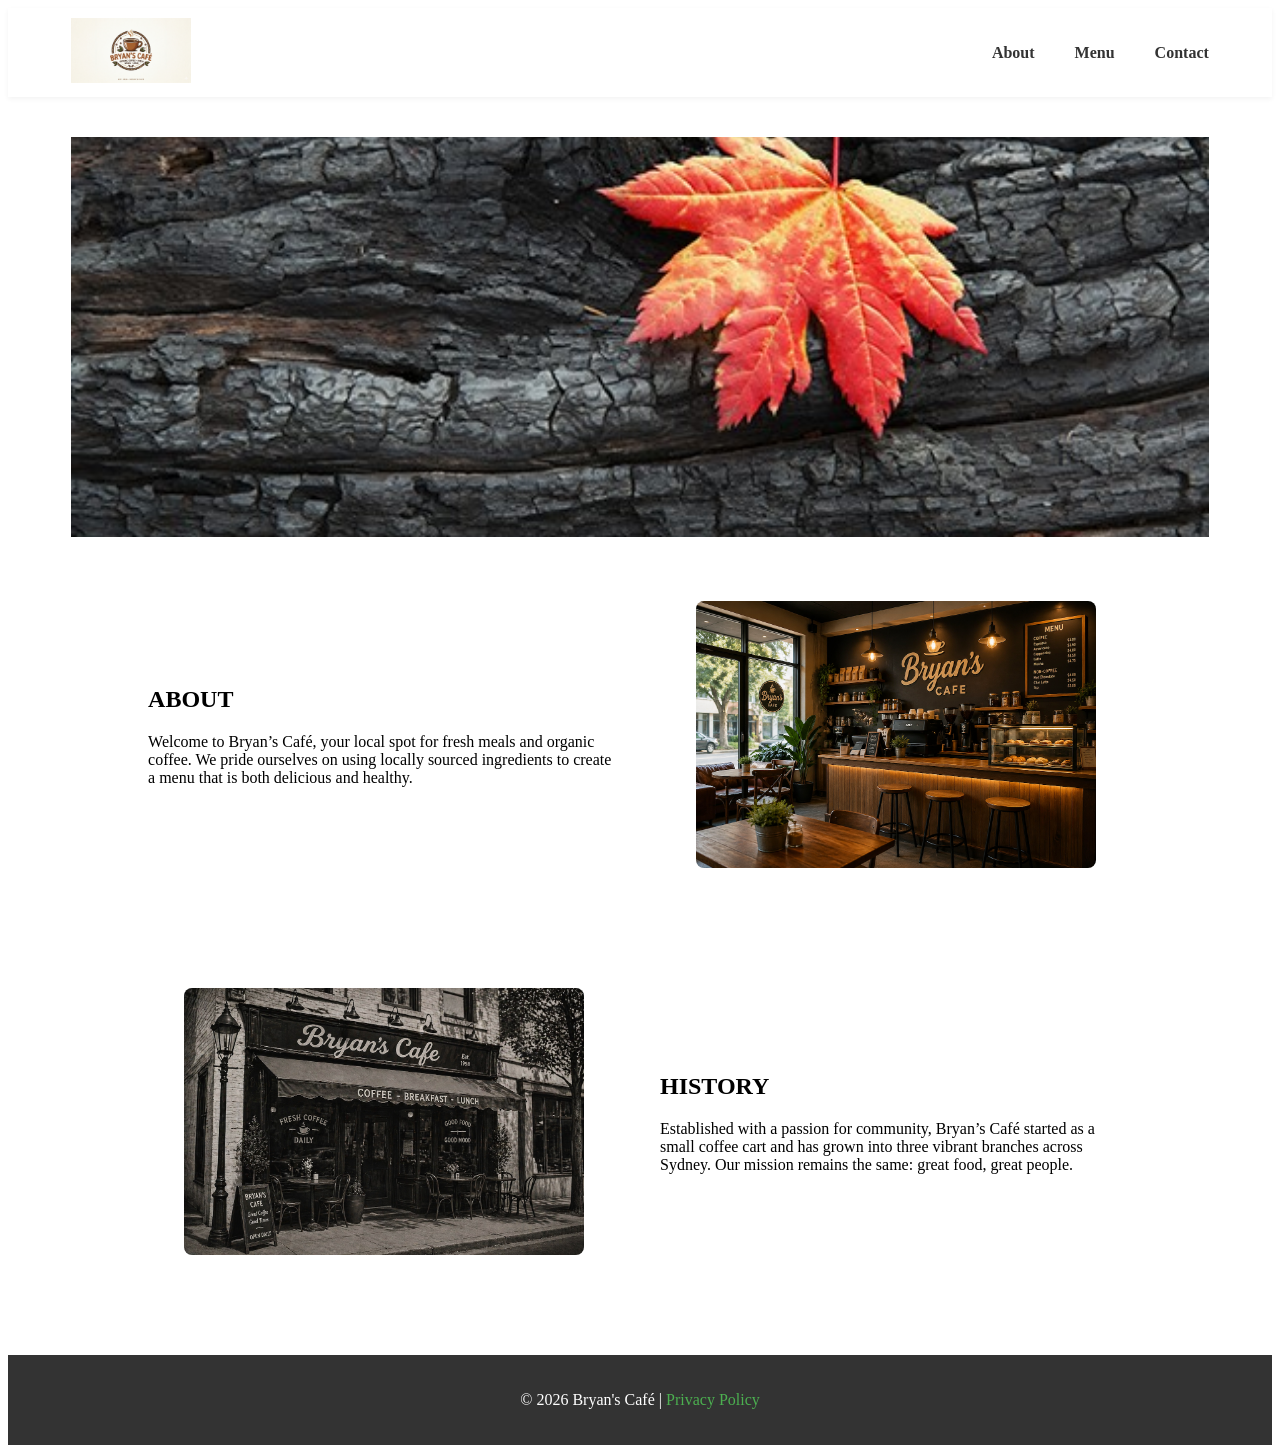
<file: index.html>
<!DOCTYPE html>
    <html lang="en">

    <head>
        <meta charset="UTF-8">
        <meta name="viewport" content="width=device-width, initial-scale=1.0">
        <title>About - Bryan's Café</title>
        <link rel="stylesheet" href="style.css">
    </head>

    <body>

        <header>
            <nav class="navbar">
                <div class="logo">
                    <a href="index.html"><img src="images/logo.png" alt="Bryan's Cafe Logo"></a>
                </div>
                <div class="hamburger" id="hamburger">
                    <span></span>
                    <span></span>
                    <span></span>
                </div>
                <ul class="nav-links" id="nav-links">
                    <li><a href="index.html">About</a></li>
                    <li><a href="menu.html">Menu</a></li>
                    <li><a href="contact.html">Contact</a></li>
                </ul>
            </nav>
        </header>

        <main>
            <section class="banner">
                <img src="images/banner.jpg" alt="Bryan's Cafe Banner" class="hero-image">
            </section>

            <section class="content-row">
                <div class="text-box">
                    <h2>ABOUT</h2>
                    <p>Welcome to Bryan’s Café, your local spot for fresh meals and organic coffee. We pride ourselves
                        on
                        using locally sourced ingredients to create a menu that is both delicious and healthy.</p>
                </div>
                <div class="image-box">
                    <img src="images/about.jpg" alt="Inside Bryan's Cafe">
                </div>
            </section>

            <section class="content-row reverse">
                <div class="text-box">
                    <h2>HISTORY</h2>
                    <p>Established with a passion for community, Bryan’s Café started as a small coffee cart and has
                        grown
                        into three vibrant branches across Sydney. Our mission remains the same: great food, great
                        people.
                    </p>
                </div>
                <div class="image-box">
                    <img src="images/history.jpg" alt="Historical photo of the Cafe">
                </div>
            </section>
        </main>

        <footer>
            <p>&copy; <span id="year"></span> Bryan's Café | <a href="privacy.html" target="_blank">Privacy Policy</a>
            </p>
        </footer>

        <script>
            document.getElementById("year").innerHTML = new Date().getFullYear();
        </script>
        <script src="script.js"></script>
    </body>
</file>
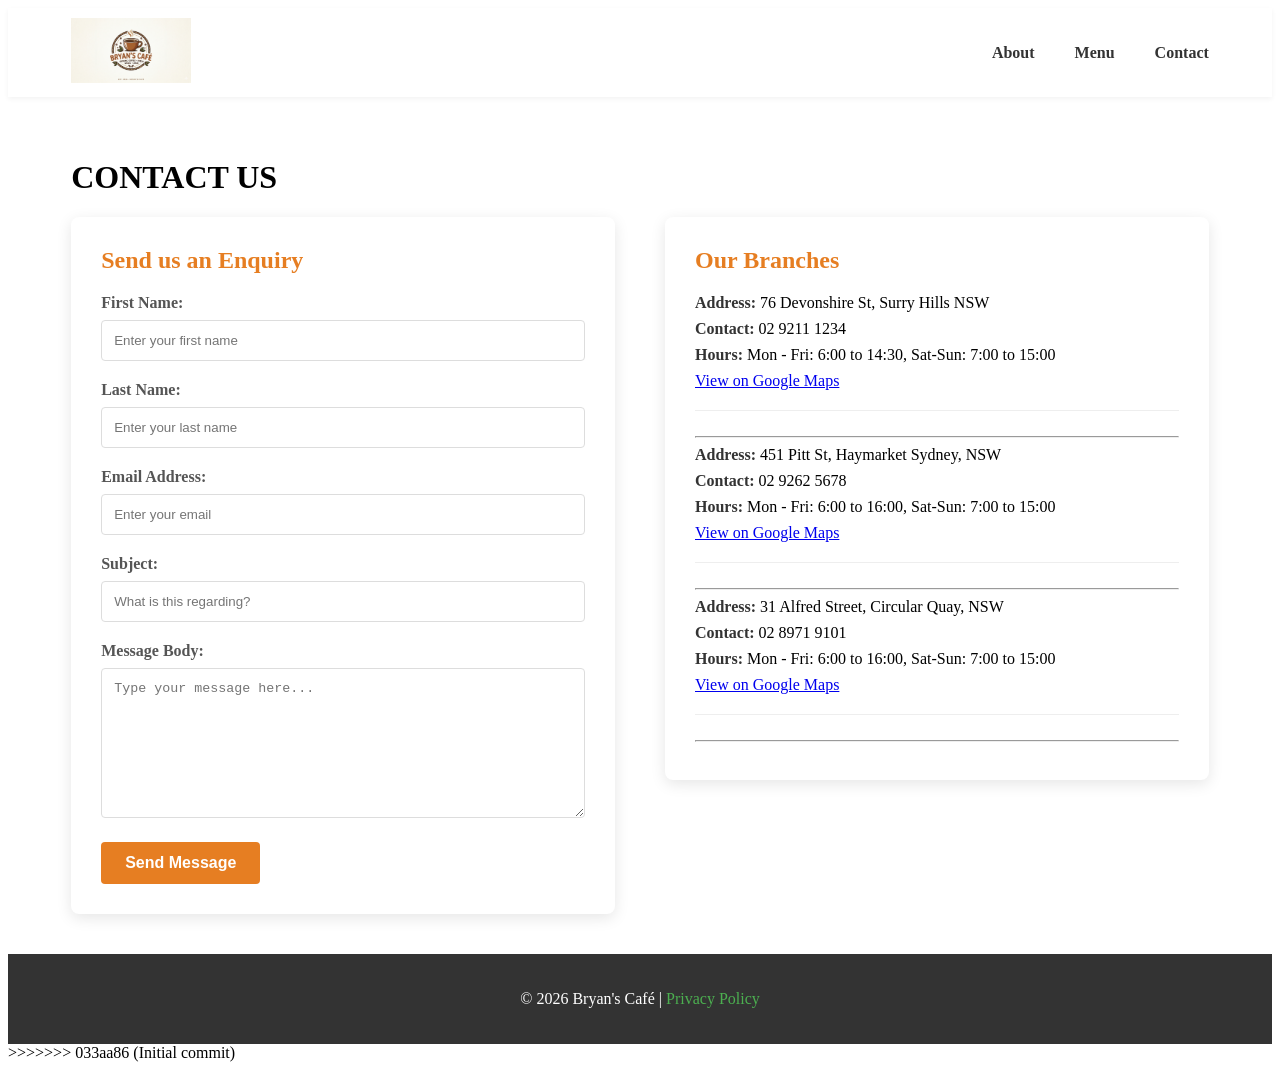
<file: contact.html>
<!DOCTYPE html>
<html lang="en">

<head>
    <meta charset="UTF-8">
    <meta name="viewport" content="width=device-width, initial-scale=1.0">
    <title>Contact - Bryan's Café</title>
    <link rel="stylesheet" href="style.css">
</head>

<body>
    <header>
        <nav class="navbar">
            <div class="logo"><a href="index.html"><img src="images/logo.png" alt="Logo"></a></div>
            <div class="hamburger" id="hamburger">
                <span></span>
                <span></span>
                <span></span>
            </div>
            <ul class="nav-links" id="nav-links">
                <li><a href="index.html">About</a></li>
                <li><a href="menu.html">Menu</a></li>
                <li><a href="contact.html">Contact</a></li>
            </ul>
        </nav>
    </header>
    <main>
        <h1 class="page-title">CONTACT US</h1>

        <div class="contact-container">

            <section class="form-section">
                <h2>Send us an Enquiry</h2>
                <form id="enquiryForm" onsubmit="submitForm(event)">
                    <div class="form-group">
                        <label for="fname">First Name:</label>
                        <input type="text" id="fname" placeholder="Enter your first name" required>
                    </div>
                    <div class="form-group">
                        <label for="lname">Last Name:</label>
                        <input type="text" id="lname" placeholder="Enter your last name" required>
                    </div>
                    <div class="form-group">
                        <label for="email">Email Address:</label>
                        <input type="email" id="email" placeholder="Enter your email" required>
                    </div>
                    <div class="form-group">
                        <label for="subject">Subject:</label>
                        <input type="text" id="subject" placeholder="What is this regarding?" required>
                    </div>
                    <div class="form-group">
                        <label for="message">Message Body:</label>
                        <textarea id="message" placeholder="Type your message here..." required></textarea>
                    </div>
                    <button type="submit" class="submit-btn">Send Message</button>
                </form>
            </section>

            <section class="branches-section">
                <h2>Our Branches</h2>
                <div id="branch-list"></div>
            </section>
        </div>
    </main>

    <footer>
        <p>&copy; <span id="year"></span> Bryan's Café | <a href="privacy.html" target="_blank">Privacy Policy</a></p>
    </footer>

    <script>
        document.getElementById("year").textContent = new Date().getFullYear();

        function submitForm(event) {
            event.preventDefault();
            alert('Message has been sent!');

            document.getElementById("enquiryForm").reset();

            return false;
        }
        // Fetch Branch Data from branches.xml
        fetch('xml/branches.xml')
            .then(response => response.text())
            .then(data => {
                let xmlDoc = new DOMParser().parseFromString(data, "text/xml");
                let branches = xmlDoc.getElementsByTagName("branch");
                let output = "";
                for (let i = 0; i < branches.length; i++) {
                    output += `
                        <div class="branch-card">
                            <p><strong>Address:</strong> ${branches[i].getElementsByTagName("address")[0].textContent}</p>
                            <p><strong>Contact:</strong> ${branches[i].getElementsByTagName("phone")[0].textContent}</p>
                            <p><strong>Hours:</strong> ${branches[i].getElementsByTagName("hours")[0].textContent}</p>
                            <a href="${branches[i].getElementsByTagName("maplink")[0].textContent}" target="_blank">View on Google Maps</a>
                        </div><hr>`;
                }
                document.getElementById("branch-list").innerHTML = output;
            });
    </script>
    <script src="script.js"></script>
</body>

>>>>>>> 033aa86 (Initial commit)
</html>
</file>
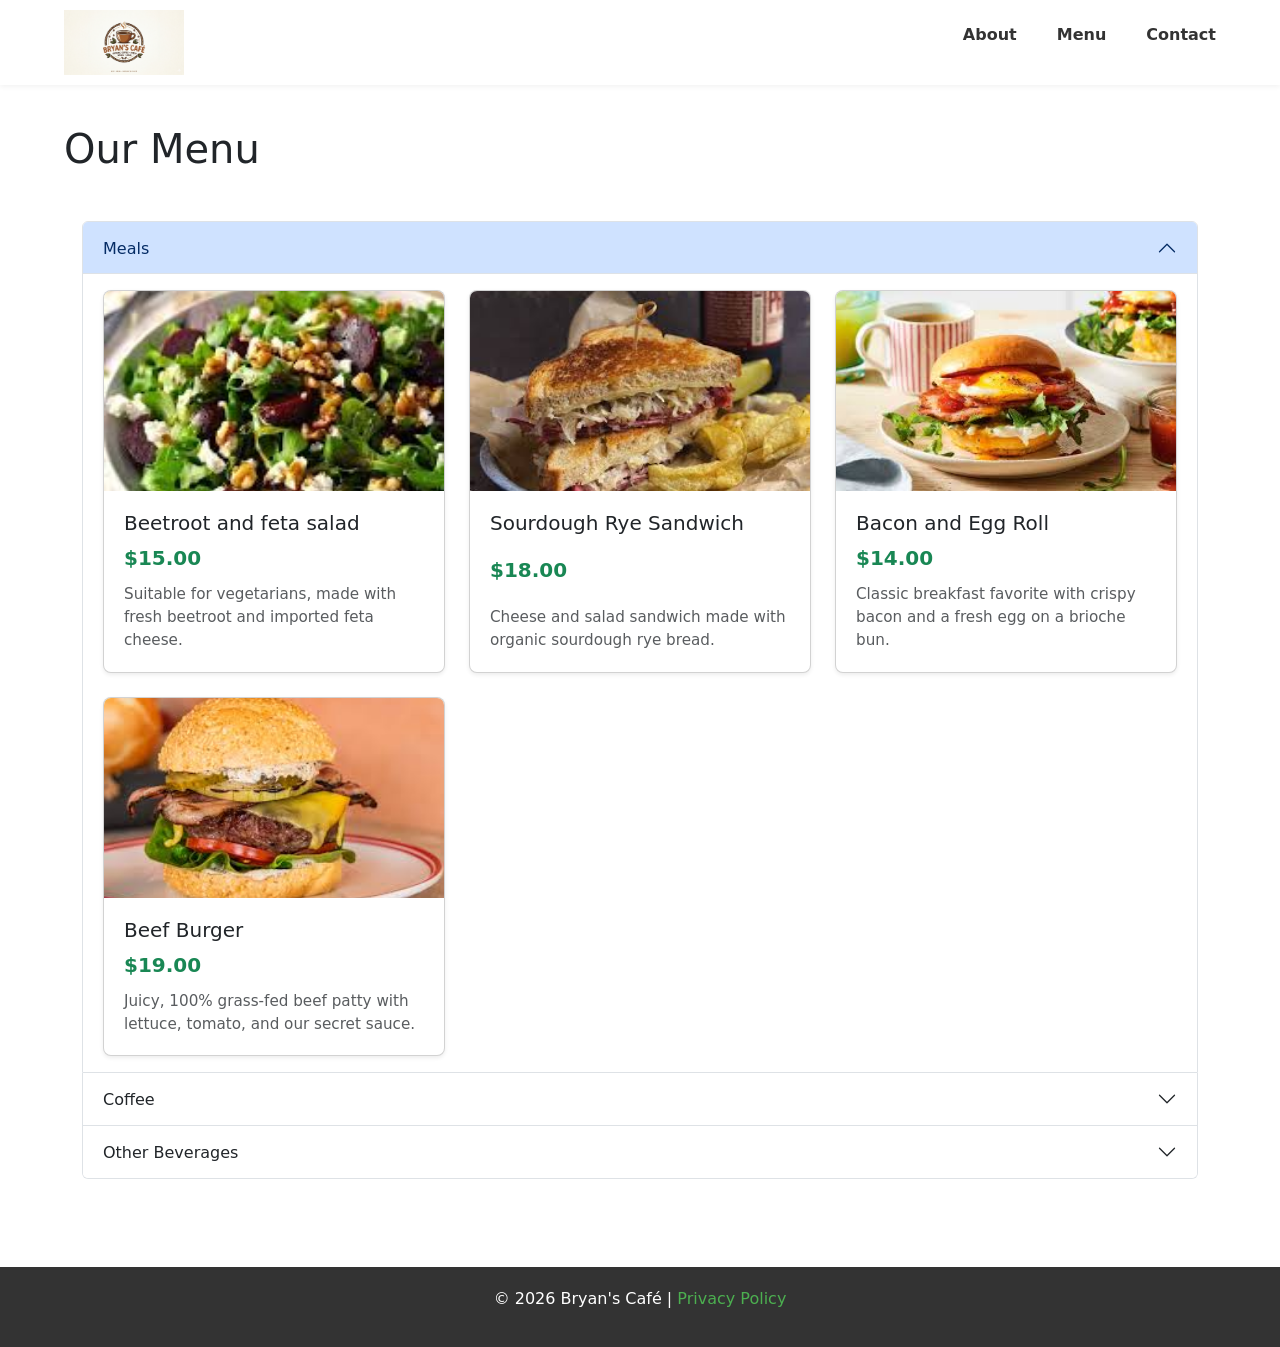
<file: menu.html>
<!DOCTYPE html>
<html lang="en">

<head>
    <meta charset="UTF-8">
    <meta name="viewport" content="width=device-width, initial-scale=1.0">
    <title>Menu - Bryan's Café</title>
    <link href="https://cdn.jsdelivr.net/npm/bootstrap@5.3.0/dist/css/bootstrap.min.css" rel="stylesheet">
    <link rel="stylesheet" href="style.css">
</head>

<body>
    <header>
        <nav class="navbar">
            <div class="logo"><a href="index.html"><img src="images/logo.png" alt="Logo"></a></div>
            <div class="hamburger" id="hamburger">
                <span></span>
                <span></span>
                <span></span>
            </div>
            <ul class="nav-links" id="nav-links">
                <li><a href="index.html">About</a></li>
                <li><a href="menu.html">Menu</a></li>
                <li><a href="contact.html">Contact</a></li>
            </ul>
        </nav>
    </header>

    <main id="menu-container">
        <h1 class="page-title">Our Menu</h1>
        <div class="container my-5">
            <div class="accordion" id="menuAccordion"></div>
        </div>
    </main>

    <footer>
        <p>&copy; <span id="year"></span> Bryan's Café | <a href="privacy.html" target="_blank">Privacy Policy</a></p>
    </footer>

    <script src="https://cdn.jsdelivr.net/npm/bootstrap@5.3.0/dist/js/bootstrap.bundle.min.js"></script>

    <script>
        // Set Year
        document.getElementById("year").textContent = new Date().getFullYear();

        // Fetch and Display XML Data
        fetch('xml/menu.xml')
            .then(response => response.text())
            .then(data => {
                let xmlDoc = new DOMParser().parseFromString(data, "text/xml");
                let items = xmlDoc.getElementsByTagName("item");

                // Initialize an object to group items by category
                let groupedItems = {
                    "Meals": [],
                    "Coffee": [],
                    "Other Beverages": []
                };

                // Loop through items and add to groups
                for (let i = 0; i < items.length; i++) {
                    let category = items[i].getAttribute("category");

                    // Sanity check to ensure category matches our groups
                    if (groupedItems[category]) {
                        groupedItems[category].push({
                            name: items[i].getElementsByTagName("name")[0].textContent,
                            price: items[i].getElementsByTagName("price")[0].textContent,
                            desc: items[i].getElementsByTagName("description")[0].textContent,
                            img: items[i].getElementsByTagName("image")[0].textContent
                        });
                    }
                }

                // 5. GENERATE THE ACCORDION HTML
                let accordionHTML = "";
                let sectionIndex = 1;

                for (let category in groupedItems) {
                    if (groupedItems[category].length === 0) continue; // Skip empty categories

                    let sectionId = `section${sectionIndex}`; // Unique ID for each panel
                    let isFirst = sectionIndex === 1;

                    let btnClass = isFirst ? "accordion-button" : "accordion-button collapsed";
                    let ariaExp = isFirst ? "true" : "false";
                    let collapseClass = isFirst ? "accordion-collapse collapse show" : "accordion-collapse collapse";

                    accordionHTML += `
                        <div class="accordion-item">
                            <h2 class="accordion-header" id="heading-${sectionId}">
                                <button class="${btnClass}" type="button" data-bs-toggle="collapse" data-bs-target="#collapse-${sectionId}" aria-expanded="${ariaExp}" aria-controls="collapse-${sectionId}">
                                    ${category}
                                </button>
                            </h2>
                            <div id="collapse-${sectionId}" class="${collapseClass}" aria-labelledby="heading-${sectionId}" data-bs-parent="#menuAccordion">
                                <div class="accordion-body">
                                    <div class="row row-cols-1 row-cols-md-2 row-cols-lg-3 g-4">
                                        ${generateItemCards(groupedItems[category])} </div>
                                </div>
                            </div>
                        </div>`;
                    sectionIndex++;
                }

                // Insert the generated HTML into the accordion container
                document.getElementById("menuAccordion").innerHTML = accordionHTML;
            });

        // 6. HELPER FUNCTION TO GENERATE CARDS FOR EACH ITEM
        function generateItemCards(itemsArray) {
            let cardsHTML = "";
            for (let item of itemsArray) {
                cardsHTML += `
                    <div class="col">
                        <div class="card h-100 menu-card shadow-sm">
                            <img src="${item.img}" class="card-img-top" alt="${item.name}">
                            <div class="card-body menu-details">
                                <h5 class="card-title">${item.name}</h5>
                                <p class="price text-success fs-5 fw-bold">${item.price}</p>
                                <p class="card-text text-muted">${item.desc}</p>
                            </div>
                        </div>
                    </div>`;
            }
            return cardsHTML;
        }
    </script>
    <script src="script.js"></script>
</body>

</html>
</file>
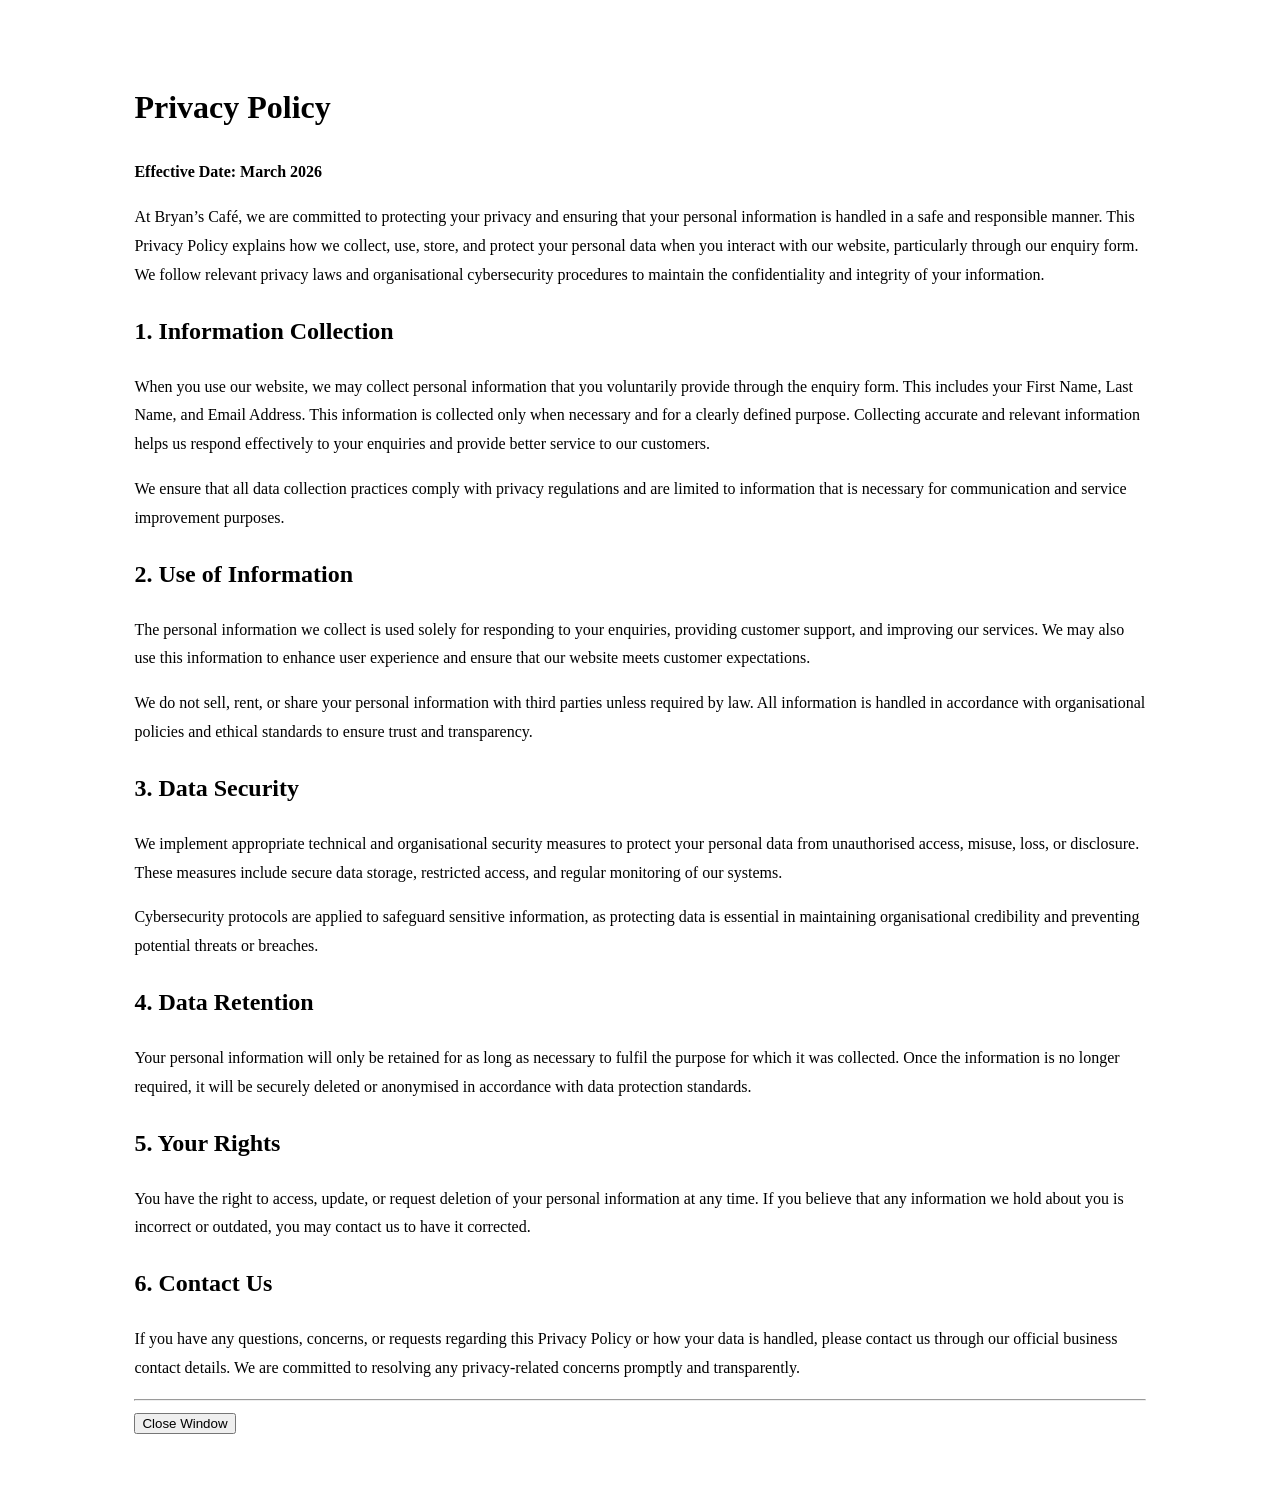
<file: privacy.html>
<!DOCTYPE html>
<html lang="en">

<head>
    <meta charset="UTF-8">
    <meta name="viewport" content="width=device-width, initial-scale=1.0">
    <title>Privacy Policy - Bryan's Café</title>
    <link rel="stylesheet" href="style.css">
</head>

<body class="privacy-page">
    <main style="padding: 50px 10%; line-height: 1.8;">
        <h1>Privacy Policy</h1>
        <p><strong>Effective Date: March 2026</strong></p>
        
        <p>At Bryan’s Café, we are committed to protecting your privacy and ensuring that your personal information is handled in a safe and responsible manner. 
            This Privacy Policy explains how we collect, use, store, and protect your personal data when you interact with our website, particularly 
            through our enquiry form. We follow relevant privacy laws and organisational cybersecurity procedures to maintain the confidentiality and 
            integrity of your information.</p>
        
        <h2>1. Information Collection</h2>
        <p>When you use our website, we may collect personal information that you voluntarily provide through the enquiry form. This includes your 
            First Name, Last Name, and Email Address. This information is collected only when necessary and for a clearly defined purpose. 
            Collecting accurate and relevant information helps us respond effectively to your enquiries and provide better service to our customers.</p>
        
        <p>We ensure that all data collection practices comply with privacy regulations and are limited to information that is necessary for 
            communication and service improvement purposes.</p>
        
        <h2>2. Use of Information</h2>
        <p>The personal information we collect is used solely for responding to your enquiries, providing customer support, and improving our 
            services. We may also use this information to enhance user experience and ensure that our website meets customer expectations.</p>
        
        <p>We do not sell, rent, or share your personal information with third parties unless required by law. All information is handled 
            in accordance with organisational policies and ethical standards to ensure trust and transparency.</p>
        
        <h2>3. Data Security</h2>
        <p>We implement appropriate technical and organisational security measures to protect your personal data from unauthorised access, 
            misuse, loss, or disclosure. These measures include secure data storage, restricted access, and regular monitoring of our systems.</p>
        
        <p>Cybersecurity protocols are applied to safeguard sensitive information, as protecting data is essential in maintaining organisational 
            credibility and preventing potential threats or breaches.</p>
        
        <h2>4. Data Retention</h2>
        <p>Your personal information will only be retained for as long as necessary to fulfil the purpose for which it was collected. Once 
            the information is no longer required, it will be securely deleted or anonymised in accordance with data protection standards.</p>
        
        <h2>5. Your Rights</h2>
        <p>You have the right to access, update, or request deletion of your personal information at any time. If you believe that any 
            information we hold about you is incorrect or outdated, you may contact us to have it corrected.</p>
        
        <h2>6. Contact Us</h2>
        <p>If you have any questions, concerns, or requests regarding this Privacy Policy or how your data is handled, please contact 
            us through our official business contact details. We are committed to resolving any privacy-related concerns promptly and transparently.</p>

        <hr>
        <button onclick="window.close()">Close Window</button>
    </main>
</body>
</file>
<file: style.css>
<<<<<<< HEAD
/* Basic Styles */
body {
    font-family: Arial, sans-serif;
    margin: 0;
    padding: 0;
    line-height: 1.6;
}

/* Navigation */
header {
    position: sticky;
    top: 0;
    z-index: 1000;
}

.navbar {
    display: flex;
    justify-content: space-between;
    align-items: center;
    padding: 10px 5%;
    background-color: #fff;
    box-shadow: 0 2px 5px rgba(0, 0, 0, 0.05);
}

.logo img {
    max-width: 120px;
    height: auto;
}

.nav-links {
    list-style: none;
    display: flex;
    gap: 20px;
}

.nav-links li {
    margin-left: 20px;
}

.nav-links a {
    text-decoration: none;
    color: #333;
    font-weight: bold;
}

/* Hamburger Menu Base Styles */
.hamburger {
    display: none;
    flex-direction: column;
    cursor: pointer;
    gap: 5px;
}
.hamburger span {
    width: 25px;
    height: 3px;
    background-color: #333;
    transition: all 0.3s ease-in-out;
}

/* Main Sections */
main {
    padding: 40px 5%;
}

.hero-image {
    width: 100%;
    max-height: 400px;
    object-fit: cover;
}

.content-row {
    display: flex;
    padding: 40px 5%;
    align-items: center;
    flex-wrap: wrap;
    /* Allows wrapping on mobile */
}

.text-box,
.image-box {
    flex: 1;
    min-width: 300px;
    /* Forces stack on small screens */
    padding: 20px;
}

.image-box img {
    width: 100%;
    max-width: 400px;
    height: auto;
    border-radius: 8px;
    display: block;
    margin: 0 auto;
}

/* Footer */
footer {
    text-align: center;
    padding: 20px;
    background: #333;
    color: white;
}

footer a {
    color: #4CAF50;
    text-decoration: none;
}

/* Responsive adjustment for the history section */
.reverse {
    flex-direction: row-reverse;
}

/* Responsive adjustments moved to the bottom of the file */

/* --- MENU PAGE SPECIFIC STYLES (Matching menu-desktop.PNG) --- */
.menu-grid {
    display: grid;
    grid-template-columns: repeat(auto-fill, minmax(280px, 1fr));
    /* Responsive grid */
    gap: 30px;
}

.menu-card {
    background: #fff;
    border-radius: 8px;
    overflow: hidden;
    /* Keeps image corners rounded */
    box-shadow: 0 4px 15px rgba(0, 0, 0, 0.1);
    transition: transform 0.3s ease;
    display: flex;
    flex-direction: column;
}

.menu-card:hover {
    transform: translateY(-5px);
    /* Subtle hover effect */
}

.menu-card img {
    width: 100%;
    height: 200px;
    /* Fixed height for consistency */
    object-fit: cover;
    /* Ensures image covers area without stretching */
}

.menu-details {
    padding: 20px;
    flex-grow: 1;
    display: flex;
    flex-direction: column;
    justify-content: space-between;
}

.menu-details h3 {
    margin: 0 0 10px 0;
    color: #e67e22;
    /* Accents color for titles */
    font-size: 1.4em;
}

.menu-details .price {
    font-weight: bold;
    color: #27ae60;
    /* Green for price */
    font-size: 1.2em;
    margin-bottom: 10px;
}

.menu-details p {
    font-size: 0.95em;
    color: #666;
    margin: 0;
}

/* --- CONTACT PAGE SPECIFIC STYLES (Matching contact-desktop.PNG) --- */
.contact-container {
    display: flex;
    gap: 50px;
    align-items: flex-start;
}

.form-section,
.branches-section {
    flex: 1;
    /* Takes up equal width */
    background: #fff;
    padding: 30px;
    border-radius: 8px;
    box-shadow: 0 4px 15px rgba(0, 0, 0, 0.1);
}

.form-section h2,
.branches-section h2 {
    color: #e67e22;
    margin-top: 0;
}

/* Form Element Styling */
.form-group {
    margin-bottom: 20px;
}

.form-group label {
    display: block;
    margin-bottom: 8px;
    font-weight: 600;
    color: #555;
}

.form-group input,
.form-group textarea {
    width: 100%;
    padding: 12px;
    border: 1px solid #ddd;
    border-radius: 4px;
    box-sizing: border-box;
    /* Crucial for padding */
}

.form-group textarea {
    height: 150px;
    resize: vertical;
}

button.submit-btn {
    background-color: #e67e22;
    color: white;
    padding: 12px 24px;
    border: none;
    border-radius: 4px;
    cursor: pointer;
    font-size: 1em;
    font-weight: bold;
    transition: background-color 0.3s;
}

button.submit-btn:hover {
    background-color: #d35400;
}

/* Branch List Styling */
.branch-card {
    margin-bottom: 25px;
    padding-bottom: 20px;
    border-bottom: 1px solid #eee;
}

.branch-card p {
    margin: 8px 0;
}

.branch-card strong {
    color: #333;
}

.map-link {
    display: inline-block;
    margin-top: 10px;
    color: #e67e22;
    text-decoration: none;
    font-weight: 600;
}

/* --- RESPONSIVE STYLES (Tablets & Mobile) --- */
@media (max-width: 768px) {
    /* Navbar */
    .navbar {
        flex-direction: row; /* Keep hamburger and logo inline */
        justify-content: space-between;
        flex-wrap: wrap;
        padding: 15px;
    }
    .hamburger {
        display: flex;
    }
    .hamburger.active span:nth-child(1) {
        transform: translateY(8px) rotate(45deg);
    }
    .hamburger.active span:nth-child(2) {
        opacity: 0;
    }
    .hamburger.active span:nth-child(3) {
        transform: translateY(-8px) rotate(-45deg);
    }
    .nav-links {
        display: none; /* Hidden by default on mobile */
        flex-direction: column;
        width: 100%;
        text-align: center;
        margin-top: 15px;
        padding: 0;
    }
    .nav-links.active {
        display: flex; /* Show when active class is toggled */
    }
    .nav-links li {
        margin: 5px 10px;
    }

    /* Main Sections (Index) */
    .content-row, .reverse {
        flex-direction: column; /* Stack text and images vertically */
        padding: 20px 5%;
        text-align: center;
    }

    /* Contact Page */
    .contact-container {
        flex-direction: column;
        gap: 30px;
    }
    .form-section, .branches-section {
        width: 100%;
        box-sizing: border-box;
    }
}

@media (max-width: 480px) {
    /* Smaller screens (Phones) */
    .nav-links {
        flex-direction: column;
        align-items: center;
        gap: 15px;
    }
    .nav-links li {
        margin: 0;
    }
    
    .hero-image {
        max-height: 250px;
    }
    
    h1.page-title, h2 {
        font-size: 1.5em;
    }
=======
/* Basic Styles */
body {
    font-family: Arial, sans-serif;
    margin: 0;
    padding: 0;
    line-height: 1.6;
}

/* Navigation */
header {
    position: sticky;
    top: 0;
    z-index: 1000;
}

.navbar {
    display: flex;
    justify-content: space-between;
    align-items: center;
    padding: 10px 5%;
    background-color: #fff;
    box-shadow: 0 2px 5px rgba(0, 0, 0, 0.05);
}

.logo img {
    max-width: 120px;
    height: auto;
}

.nav-links {
    list-style: none;
    display: flex;
    gap: 20px;
}

.nav-links li {
    margin-left: 20px;
}

.nav-links a {
    text-decoration: none;
    color: #333;
    font-weight: bold;
}

/* Hamburger Menu Base Styles */
.hamburger {
    display: none;
    flex-direction: column;
    cursor: pointer;
    gap: 5px;
}
.hamburger span {
    width: 25px;
    height: 3px;
    background-color: #333;
    transition: all 0.3s ease-in-out;
}

/* Main Sections */
main {
    padding: 40px 5%;
}

.hero-image {
    width: 100%;
    max-height: 400px;
    object-fit: cover;
}

.content-row {
    display: flex;
    padding: 40px 5%;
    align-items: center;
    flex-wrap: wrap;
    /* Allows wrapping on mobile */
}

.text-box,
.image-box {
    flex: 1;
    min-width: 300px;
    /* Forces stack on small screens */
    padding: 20px;
}

.image-box img {
    width: 100%;
    max-width: 400px;
    height: auto;
    border-radius: 8px;
    display: block;
    margin: 0 auto;
}

/* Footer */
footer {
    text-align: center;
    padding: 20px;
    background: #333;
    color: white;
}

footer a {
    color: #4CAF50;
    text-decoration: none;
}

/* Responsive adjustment for the history section */
.reverse {
    flex-direction: row-reverse;
}

/* Responsive adjustments moved to the bottom of the file */

/* --- MENU PAGE SPECIFIC STYLES (Matching menu-desktop.PNG) --- */
.menu-grid {
    display: grid;
    grid-template-columns: repeat(auto-fill, minmax(280px, 1fr));
    /* Responsive grid */
    gap: 30px;
}

.menu-card {
    background: #fff;
    border-radius: 8px;
    overflow: hidden;
    /* Keeps image corners rounded */
    box-shadow: 0 4px 15px rgba(0, 0, 0, 0.1);
    transition: transform 0.3s ease;
    display: flex;
    flex-direction: column;
}

.menu-card:hover {
    transform: translateY(-5px);
    /* Subtle hover effect */
}

.menu-card img {
    width: 100%;
    height: 200px;
    /* Fixed height for consistency */
    object-fit: cover;
    /* Ensures image covers area without stretching */
}

.menu-details {
    padding: 20px;
    flex-grow: 1;
    display: flex;
    flex-direction: column;
    justify-content: space-between;
}

.menu-details h3 {
    margin: 0 0 10px 0;
    color: #e67e22;
    /* Accents color for titles */
    font-size: 1.4em;
}

.menu-details .price {
    font-weight: bold;
    color: #27ae60;
    /* Green for price */
    font-size: 1.2em;
    margin-bottom: 10px;
}

.menu-details p {
    font-size: 0.95em;
    color: #666;
    margin: 0;
}

/* --- CONTACT PAGE SPECIFIC STYLES (Matching contact-desktop.PNG) --- */
.contact-container {
    display: flex;
    gap: 50px;
    align-items: flex-start;
}

.form-section,
.branches-section {
    flex: 1;
    /* Takes up equal width */
    background: #fff;
    padding: 30px;
    border-radius: 8px;
    box-shadow: 0 4px 15px rgba(0, 0, 0, 0.1);
}

.form-section h2,
.branches-section h2 {
    color: #e67e22;
    margin-top: 0;
}

/* Form Element Styling */
.form-group {
    margin-bottom: 20px;
}

.form-group label {
    display: block;
    margin-bottom: 8px;
    font-weight: 600;
    color: #555;
}

.form-group input,
.form-group textarea {
    width: 100%;
    padding: 12px;
    border: 1px solid #ddd;
    border-radius: 4px;
    box-sizing: border-box;
    /* Crucial for padding */
}

.form-group textarea {
    height: 150px;
    resize: vertical;
}

button.submit-btn {
    background-color: #e67e22;
    color: white;
    padding: 12px 24px;
    border: none;
    border-radius: 4px;
    cursor: pointer;
    font-size: 1em;
    font-weight: bold;
    transition: background-color 0.3s;
}

button.submit-btn:hover {
    background-color: #d35400;
}

/* Branch List Styling */
.branch-card {
    margin-bottom: 25px;
    padding-bottom: 20px;
    border-bottom: 1px solid #eee;
}

.branch-card p {
    margin: 8px 0;
}

.branch-card strong {
    color: #333;
}

.map-link {
    display: inline-block;
    margin-top: 10px;
    color: #e67e22;
    text-decoration: none;
    font-weight: 600;
}

/* --- RESPONSIVE STYLES (Tablets & Mobile) --- */
@media (max-width: 768px) {
    /* Navbar */
    .navbar {
        flex-direction: row; /* Keep hamburger and logo inline */
        justify-content: space-between;
        flex-wrap: wrap;
        padding: 15px;
    }
    .hamburger {
        display: flex;
    }
    .hamburger.active span:nth-child(1) {
        transform: translateY(8px) rotate(45deg);
    }
    .hamburger.active span:nth-child(2) {
        opacity: 0;
    }
    .hamburger.active span:nth-child(3) {
        transform: translateY(-8px) rotate(-45deg);
    }
    .nav-links {
        display: none; /* Hidden by default on mobile */
        flex-direction: column;
        width: 100%;
        text-align: center;
        margin-top: 15px;
        padding: 0;
    }
    .nav-links.active {
        display: flex; /* Show when active class is toggled */
    }
    .nav-links li {
        margin: 5px 10px;
    }

    /* Main Sections (Index) */
    .content-row, .reverse {
        flex-direction: column; /* Stack text and images vertically */
        padding: 20px 5%;
        text-align: center;
    }

    /* Contact Page */
    .contact-container {
        flex-direction: column;
        gap: 30px;
    }
    .form-section, .branches-section {
        width: 100%;
        box-sizing: border-box;
    }
}

@media (max-width: 480px) {
    /* Smaller screens (Phones) */
    .nav-links {
        flex-direction: column;
        align-items: center;
        gap: 15px;
    }
    .nav-links li {
        margin: 0;
    }
    
    .hero-image {
        max-height: 250px;
    }
    
    h1.page-title, h2 {
        font-size: 1.5em;
    }
>>>>>>> 033aa86 (Initial commit)
}
</file>
